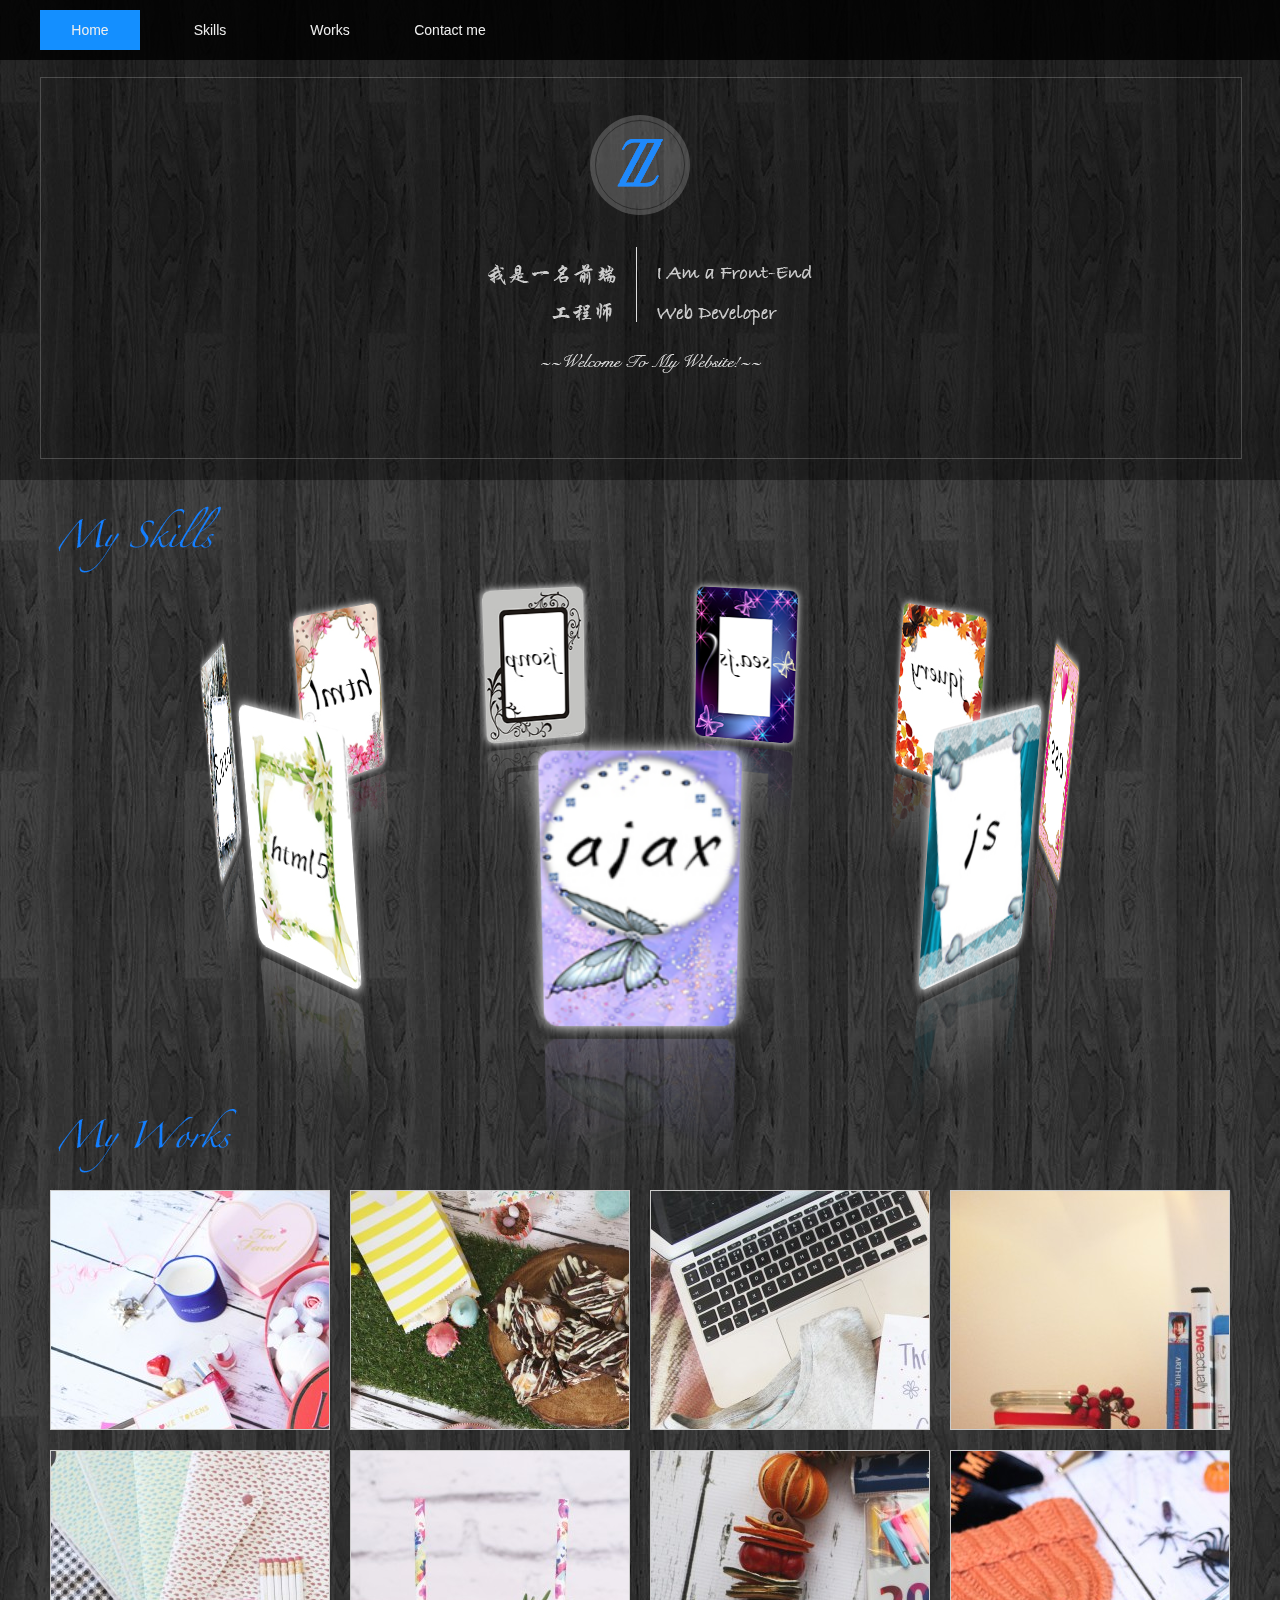
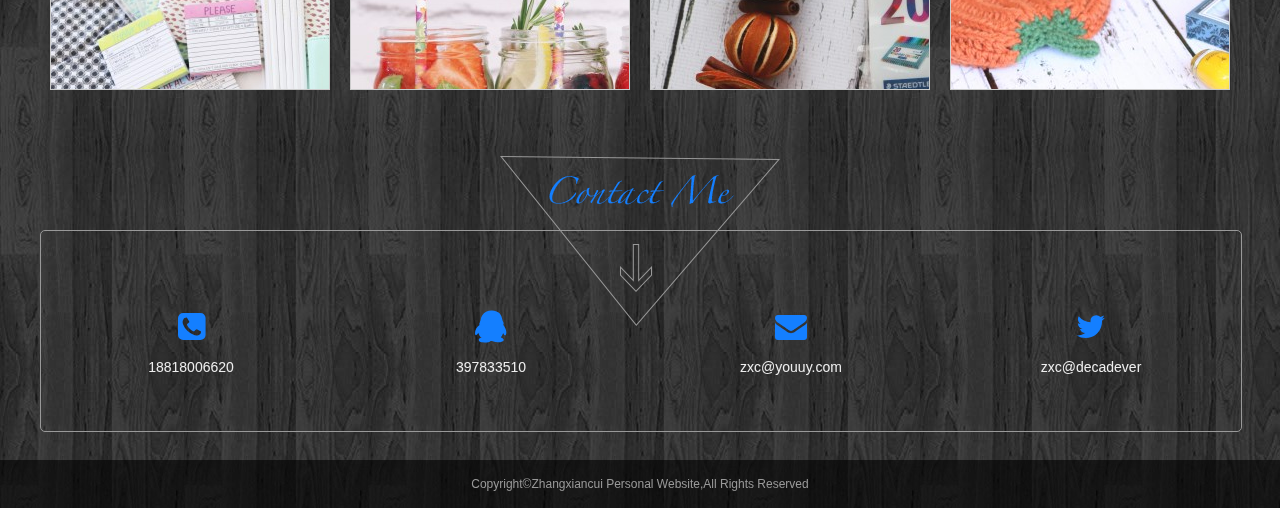
<file: index.html>
<!DOCTYPE html>
<html lang="en">
<head>
    <meta charset="UTF-8">
    <title>张贤翠个人主页</title>
    <link rel="stylesheet" href="style/style.css">
    <link rel="stylesheet" type="text/css" href="font-awesome-4.3.0/css/font-awesome.min.css">
    <script src="js/myMove.js"></script>
    <script src="js/main.js"></script>
</head>
<body>
<div id="wrap">
    <div id="navigation">
        <ul class="nav">
            <li class="active">Home</li>
            <li>Skills</li>
            <li>Works</li>
            <li>Contact me</li>
            <li></li>
        </ul>

    </div>

    <div id="content_wrap">
        <div id="banner_wrap">
            <div class="banner">
                <div class="banner_border"></div>

                <div class="logo_bg">
                    <div class="logo">
                        <img src="images/logo.png">
                    </div>
                </div>

                <div class="text">
                    <img src="images/banner_text.png">
                </div>

                <!--<div class="more">See More >></div>-->
            </div>
        </div>

        <div id="skills_wrap">
            <!--<h2>My Skills</h2>-->
            <div class="skills">
                <ul>
                    <li><img src="images/a.jpg"></li>
                    <li><img src="images/b.jpg"></li>
                    <li><img src="images/c.jpg"></li>
                    <li><img src="images/d.jpg"></li>
                    <li><img src="images/e.jpg"></li>
                    <li><img src="images/f.jpg"></li>
                    <li><img src="images/g.jpg"></li>
                    <li><img src="images/h.jpg"></li>
                    <li><img src="images/i.jpg"></li>
                </ul>
            </div>
        </div>

        <div id="works_wrap">

            <div class="works">
                <!--<h2>My Works</h2>-->
                <ul>
                    <li><span>3D轮播图</span><a href="banner.html"  target="_blank"><img src="images/1.jpg"></a></li>
                    <li><span>照片墙</span><a href="photo_wall.html"  target="_blank"><img src="images/3.jpg"></a></li>
                    <li><span>弹性泡泡</span><a href="bubble.html"  target="_blank"><img src="images/11.jpg"></a></li>
                    <li><span>Apple Dock特效</span><a href="apple_index.html"  target="_blank"><img src="images/9.jpg"></a></li>
                    <li><span>钢琴音效</span><a href="piano.html"  target="_blank"><img src="images/2.jpg"></a></li>
                    <li><span>canvas屏保</span><a href="canvas.html"  target="_blank"><img src="images/6.jpg"></a></li>
                    <li><span>canvas时钟</span><a href="canvas_clock.html"  target="_blank"><img src="images/7.jpg"></a></li>
                    <li><span>canvas捕鱼</span><a href="fish/fish.html"  target="_blank"><img src="images/12.jpg"></a></li>


                </ul>
            </div>

            <!--<div id="about_wrap"></div>-->
            <div id="contact_wrap">
                <div class="contact_bg"></div>
                    <div class="contact">
                        <ul>
                            <li><span class="fa fa-phone-square"></span><br><br>18818006620</li>
                            <li><span class="fa fa-qq"></span><br><br> 397833510</li>
                            <li><span class="fa fa-envelope"></span><br><br> zxc@youuy.com</li>
                            <li><span class="fa fa-twitter"></span><br><br> zxc@decadever</li>
                        </ul>
                    </div>
                <div id="footer">Copyright©Zhangxiancui Personal Website,All Rights Reserved</div>
            </div>
        </div>

    </div>
</div>

</body>
</html>
</file>
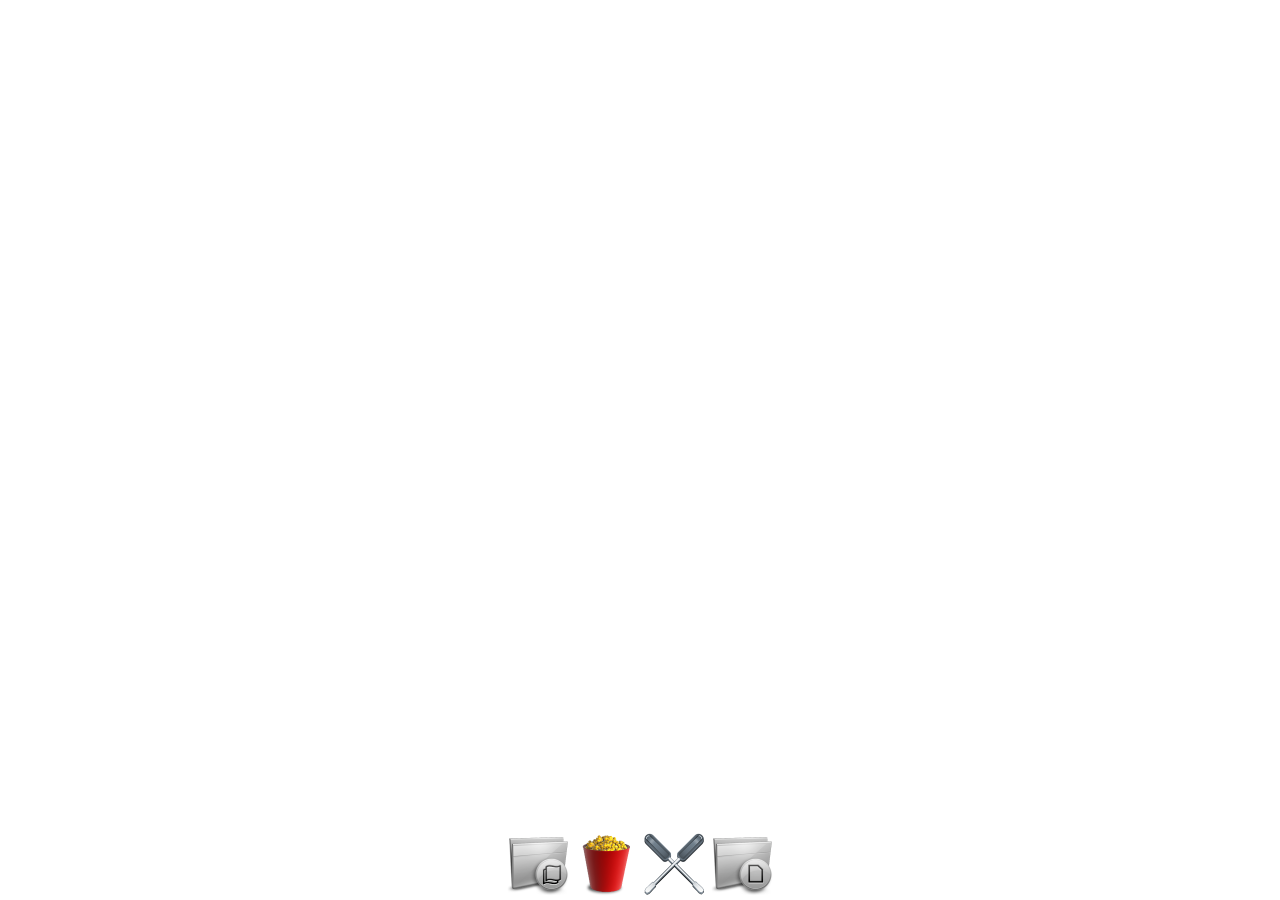
<file: apple_index.html>
<!DOCTYPE html>
<html lang="en">
<head>
    <meta charset="UTF-8">
    <title>Title</title>
    <style>
        div{
            position: absolute;
            left: 0;
            bottom: 0;
            width: 100%;
            text-align: center;
        }
        div img{
            width: 64px;
        }
    </style>
    <script>
        window.onload = function(){
            var oDiv = document.getElementById("div1");
            var aImg = oDiv.getElementsByTagName("img");

            document.onmousemove = function(ev){
                var oEvent = ev || event;
                var x1 = oEvent.clientX;
                var y1 = oEvent.clientY;

                for (var i = 0; i < aImg.length; i++){
                    x2 = aImg[i].offsetLeft;
                    y2 = aImg[i].offsetTop + oDiv.offsetTop;

                    var x = x1 - x2;
                    var y = y1 - y2;
                    var dis = Math.sqrt(x*x + y*y);

                    var scale = 1 - dis / 1200;
                    if (scale < 0.5) scale = 0.5;
                    aImg[i].style.width = scale*128 + "px";

                    console.log(dis.toFixed(2));
                }
            };
        }

    </script>
</head>
<body>
<div id="div1">
    <img src="images/2.png">
    <img src="images/3.png">
    <img src="images/4.png">
    <img src="images/5.png">
</div>
</body>
</html>
</file>
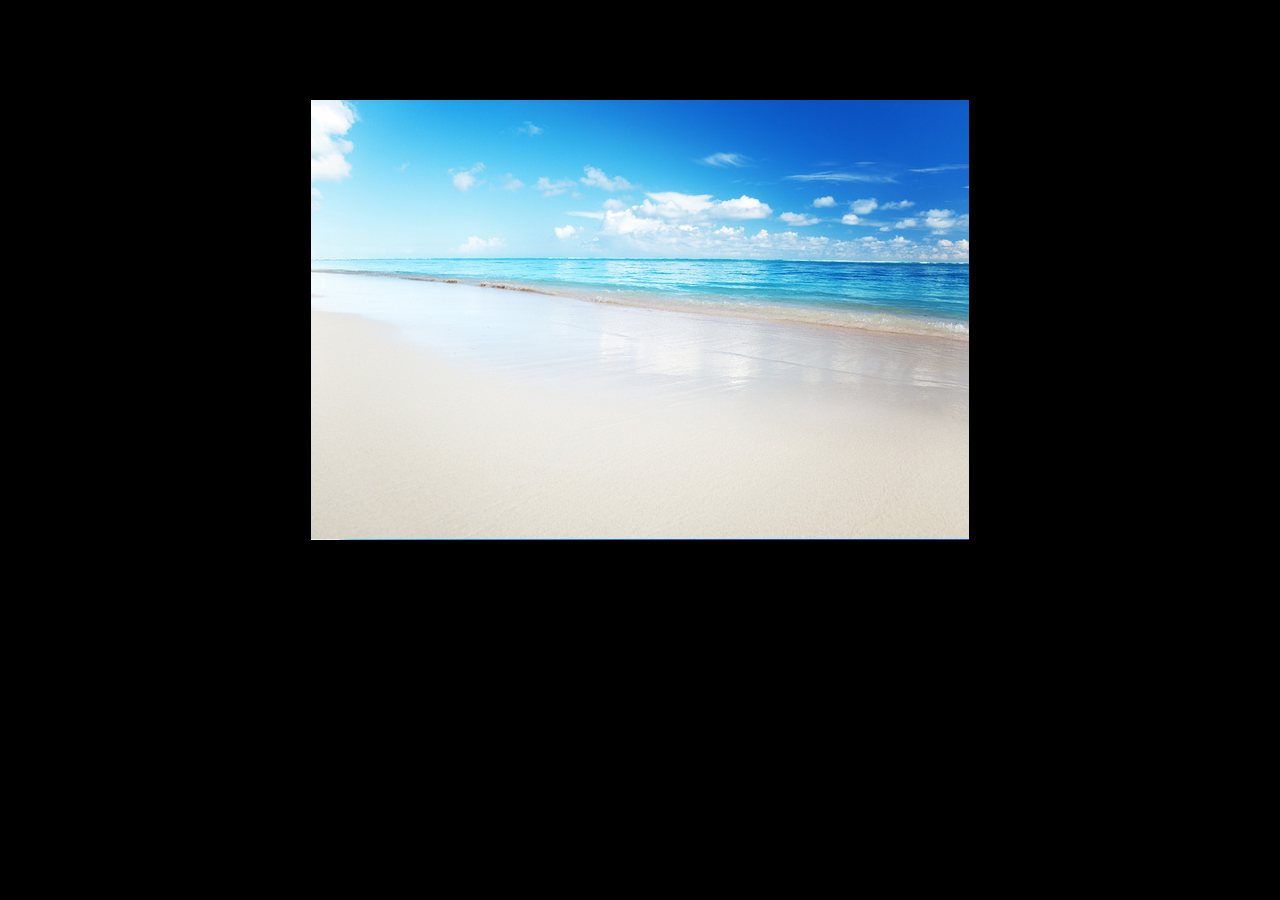
<file: banner.html>
<!DOCTYPE html>
<html lang="en">
<head>
    <meta charset="UTF-8">
    <title>Title</title>
    <style>
        body{
            background: #000000;
        }

        #div1 {
            position: relative;
            width: 658px;
            height: 440px;
            background: url("images/banner1.jpeg");
            margin: 100px auto;
        }

        #div1 span {
            position: absolute;
            left: 0;
            top: 0;
            width: 100px;
            height: 100px;
            background: url("images/banner0.jpeg") 0 0;
            -border: 1px solid red;
        }
    </style>

    <script>

        /*
         span 老图
         div  新图

         */
        window.onload = function () {
            var oDiv = document.getElementById("div1");

            var R = 4;
            var C = 7;

            for (var r = 0; r < R; r++) {
                for (var c = 0; c < C; c++) {
                    var oSpan = document.createElement("span");
                    oDiv.appendChild(oSpan);
                    oSpan.style.width = oDiv.offsetWidth / C + "px";
                    oSpan.style.height = oDiv.offsetHeight / R + "px";

                    oSpan.style.left = oSpan.offsetWidth * c + "px";
                    oSpan.style.top = oSpan.offsetHeight * r + "px";
                    oSpan.style.backgroundPosition = -oSpan.offsetLeft + "px -" + oSpan.offsetTop + "px";
                }
            }

            //事件
            var aSpan = oDiv.children;
            var len = R * C;
            var iNow = 0;
            oDiv.onclick = fnClick;

            setInterval(fnClick,2000);
            function fnClick() {

                //span老图
                for (var i = 0; i < len; i++) {
                    aSpan[i].style.transition = "none";
                    aSpan[i].style.opacity = "1";
                    aSpan[i].style.backgroundImage = 'url("images/banner'+iNow%3 +'.jpeg")';
                    aSpan[i].style.transform = "translate(0px,0px) rotateX(0deg) rotateY(0deg)";
                }

                //div 新图
                oDiv.style.backgroundImage = 'url("images/banner'+(iNow+1)%3 +'.jpeg")';

                iNow++;

                //爆炸
                for (var i = 0; i < len; i++) {
                    //span中心 - oDiv中心
                    var x = aSpan[i].offsetLeft + aSpan[i].offsetWidth / 2 - oDiv.offsetWidth / 2;
                    var y = aSpan[i].offsetTop + aSpan[i].offsetHeight / 2 - oDiv.offsetHeight / 2;
                    aSpan[i].style.transition = "0.7s all ease";
                    aSpan[i].style.transform = "translate(" + x + "px," + y + "px) rotateX(" + rnd(-180, 180) + "deg) rotateY(" + rnd(-180, 180) + "deg)";


                    aSpan[i].style.opacity = "0";
                }

            }

            function rnd(m, n) {
                return Math.floor(Math.random() * (n - m) + m);
            }


        };
    </script>
</head>

<body>
<div id="div1">
    <!--<span></span>-->
</div>
</body>
</html>
</file>
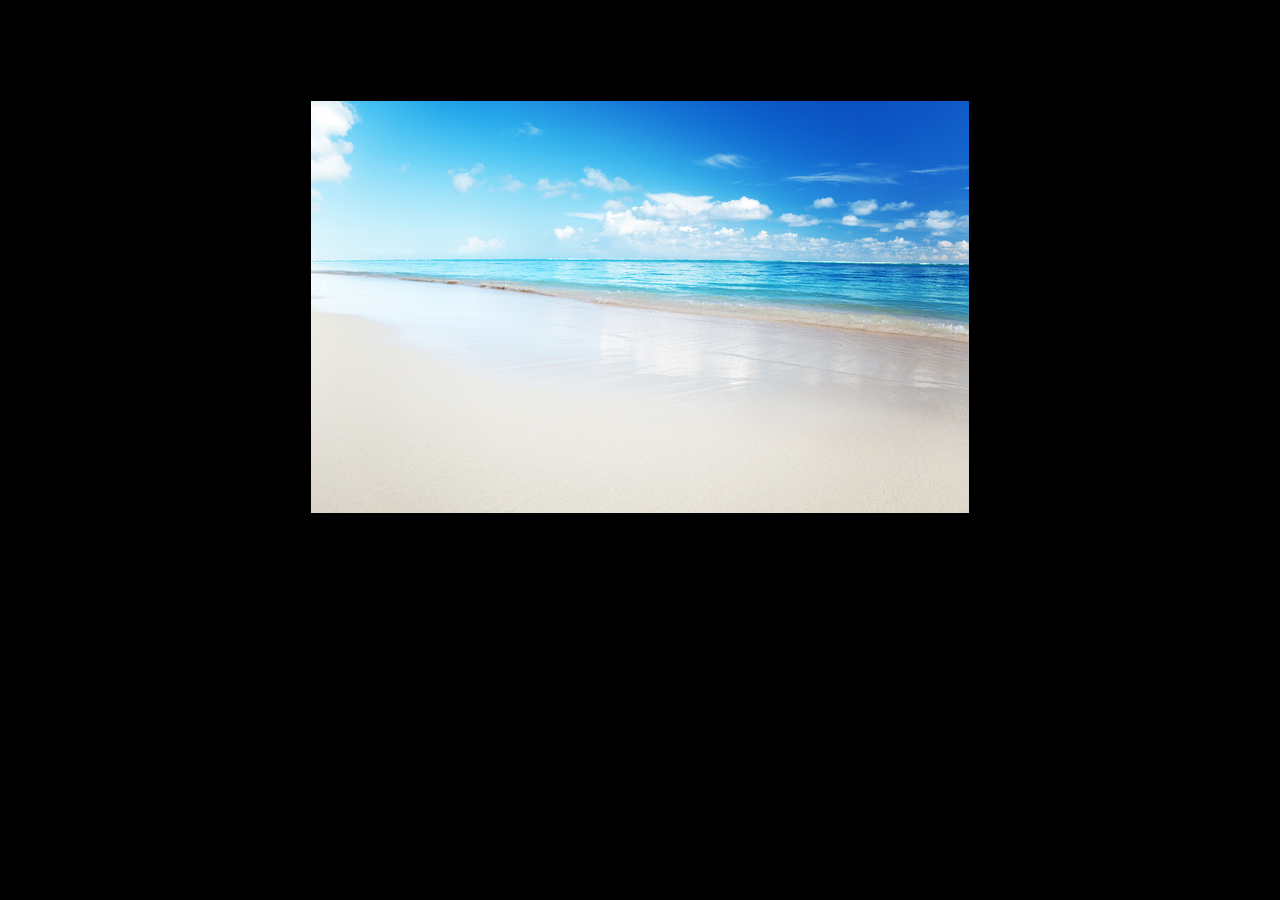
<file: banner1.html>
<!DOCTYPE html>
<html lang="en">
<head>
    <meta charset="UTF-8">
    <title>Title</title>
    <style>
        body{
            background: #000000;
        }
        #div1 {
            position: relative;
            width: 658px;
            height: 410px;
            border: 1px solid #000;
            margin: 100px auto;
            background: url(images/banner0.jpeg) no-repeat;
        }

        #div1 span {
            position: absolute;
            left: 0;
            top: 0;
            width: 100px;
            height: 100px;
            background: url(images/banner0.jpeg) no-repeat;
            background-position: 0 0;
            line-height: 100px;
            text-align: center;
            font-size: 30px;
            color: #fff;
        }
    </style>
    <script src="js/myMove.js"></script>
    <script>
        window.onload = function () {
            var oDiv = document.getElementById("div1");

            var R = 4;
            var C = 7;

            //创建span
            for (var r = 0; r < R; r++) {
                for (var c = 0; c < C; c++) {
                    var oSpan = document.createElement("span");
                    oDiv.appendChild(oSpan);
                    oSpan.style.width = oDiv.offsetWidth / C + "px";
                    oSpan.style.height = oDiv.offsetHeight / R + "px";

                    oSpan.style.left = oSpan.offsetWidth * c + "px";
                    oSpan.style.top = oSpan.offsetHeight * r + "px";

                    oSpan.style.backgroundPosition = -oSpan.offsetLeft + "px -" + oSpan.offsetTop + "px";
                    oSpan.r = r;
                    oSpan.c = c;

                }
            }


            /*
             span 老图
             div  新图
             */

            setInterval(fnBanner, 1000);
            var aSpan = oDiv.children;

            var iNow = 0;
            var bReady = true;//准备好了

            function fnBanner() {
                if (!bReady) return;
                bReady = false;

                //span 老图
                for (var i = 0; i < aSpan.length; i++) {
                    aSpan[i].style.opacity = "1";
                    aSpan[i].style.backgroundImage = "url(images/banner" + iNow + ".jpeg)";
                }

                iNow++;
                if (iNow == 3) {
                    iNow = 0;
                }
                //div  新图
                oDiv.style.backgroundImage = "url(images/banner" + iNow + ".jpeg)";


                //循环
                var count = 0;
                for (var i = 0; i < aSpan.length; i++) {
                    (function (index) {
                        setTimeout(function () {
                            myMove(aSpan[index], {opacity: 0}, {
                                complete: function () {
                                    count++;
                                    if (count == aSpan.length - 1) {
                                        bReady = true;
                                    }
                                }
                            });
                        }, 700 * Math.random());
                    })(i);
                }
            }


        };
    </script>
</head>

<body>
<div id="div1">
    <!--<span></span>-->
</div>
</body>
</html>
</file>
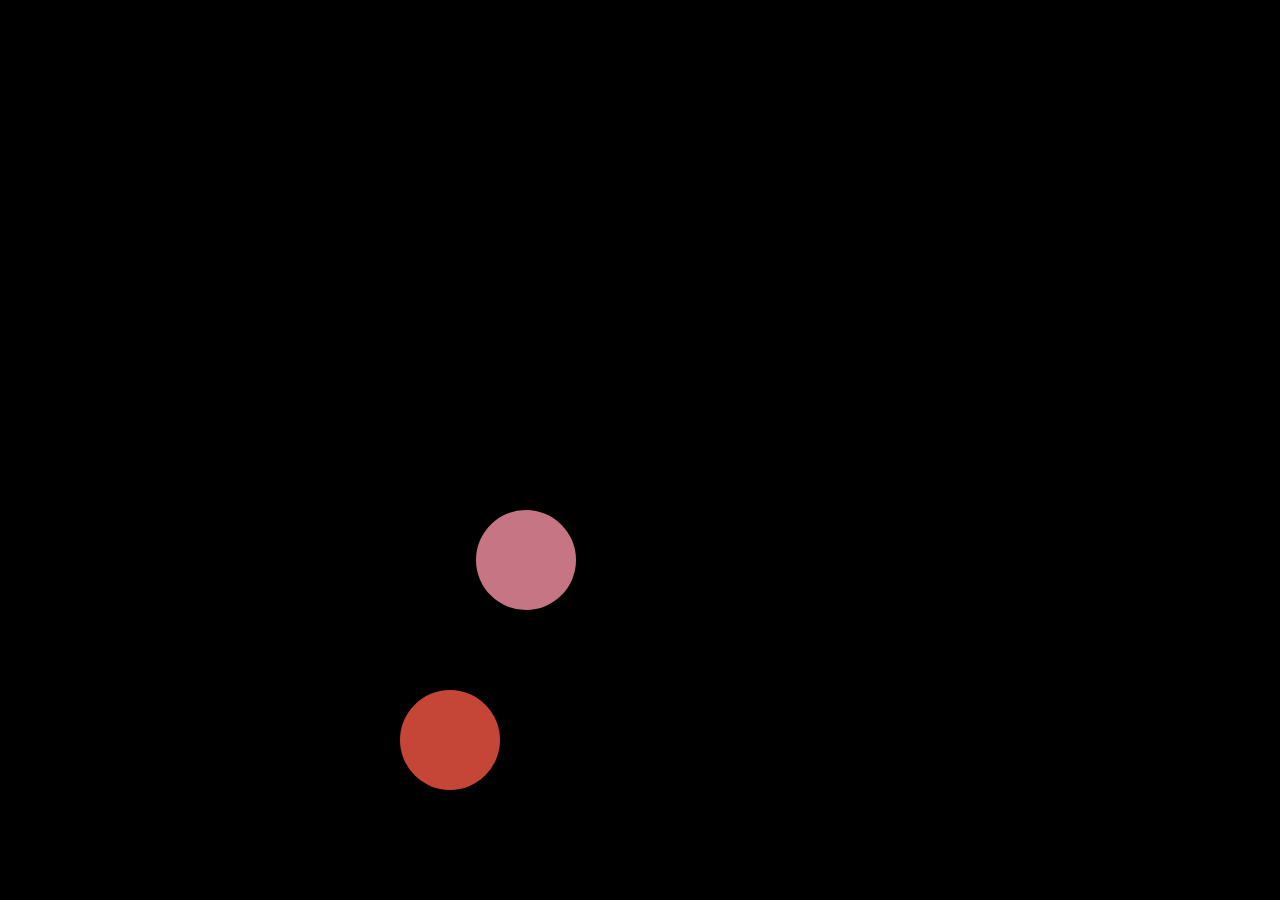
<file: bubble.html>
<!DOCTYPE html>
<html lang="en">
<head>
    <meta charset="UTF-8">
    <title>Title</title>
    <style>
        * {
            margin: 0;
            padding: 0;
            list-style: none;
            font-family: "微软雅黑"
        }

        body {
            background: #000000;
        }

        .box {
            width: 100px;
            height: 100px;
            background: red;
            position: absolute;
            left: 0;
            top: 0;
            border-radius: 50%;
        }


    </style>
    <script>
        window.onload = function () {

            //在5秒内，随机创建10个盒子，并运动起来，同时可以拖拽+甩
            for (var i = 0; i < 100; i++) {
                setTimeout(createDiv, Math.random() * 60000);
            }
            function createDiv() {
                //创建1个盒子	,drag()	+ move()
                var oDiv = document.createElement('div');
                oDiv.className = 'box';
                var r = rnd(0, 256);
                var g = rnd(0, 256);
                var b = rnd(0, 256);
                var a = rnd(0, 256);
                oDiv.style.background = 'rgba(' + r + ',' + g + ',' + b + ',' + a +')';
                document.body.appendChild(oDiv);
                drag(oDiv);

                var speedX = rnd(1, 30);//设置初始速度
                var speedY = rnd(1, 30);

                move(oDiv, speedX, speedY);
            }

            function rnd(n, m) {
                return parseInt(n + Math.random() * (m - n))
            }

            //拖拽
            function drag(obj) {
                obj.onmousedown = function (ev) {
                    clearInterval(obj.timer);
                    var speedX = 0, speedY = 0;	//要求的速度
                    var lastX = 0, lastY = 0;	//最后一次的距离

                    var oEvt = ev || event;
                    var disX = oEvt.clientX - obj.offsetLeft;
                    var disY = oEvt.clientY - obj.offsetTop;
                    document.onmousemove = function (ev) {
                        var oEvt = ev || event;
                        obj.style.left = oEvt.clientX - disX + 'px';
                        obj.style.top = oEvt.clientY - disY + 'px';
                        //求速度
                        speedX = obj.offsetLeft - lastX;
                        speedY = obj.offsetTop - lastY;

                        lastX = obj.offsetLeft;
                        lastY = obj.offsetTop
                    };
                    document.onmouseup = function () {
                        document.onmousemove = document.onmouseup = null;
                        //alert(speedX+'|'+speedY);
                        move(obj, speedX, speedY);//移动
                    };

                    return false;
                };
            }

            //碰撞
            function move(obj, speedX, speedY) {
                clearInterval(obj.timer);
                obj.timer = setInterval(function () {

                    speedY += 3;//重力

                    var l = obj.offsetLeft + speedX;//计算
                    var t = obj.offsetTop + speedY;

                    //限定+反向+摩擦
                    if (l > document.documentElement.clientWidth - obj.offsetWidth) {
                        l = document.documentElement.clientWidth - obj.offsetWidth;
                        speedX *= -0.8;
                        speedY *= 0.8;
                    } else if (l < 0) {
                        l = 0;
                        speedX *= -0.8;
                        speedY *= 0.8;
                    }
                    if (t > document.documentElement.clientHeight - obj.offsetHeight) {
                        t = document.documentElement.clientHeight - obj.offsetHeight;
                        speedY *= -0.8;
                        speedX *= 0.8;
                    } else if (t < 0) {
                        t = 0;
                        speedY *= -0.8;
                        speedX *= 0.8;
                    }

                    obj.style.left = l + 'px';//使用
                    obj.style.top = t + 'px';

                    if (Math.abs(speedX) < 1) speedX = 0;//停止条件
                    if (Math.abs(speedY) < 1) speedY = 0;
                    if (speedX == 0 && speedY == 0 && t == document.documentElement.clientHeight - obj.offsetHeight) {
                        clearInterval(obj.timer);
                        document.body.removeChild(obj);
                    }
                    console.log(speedX, speedY);
                }, 30);
            }
        };
    </script>
</head>

<body>


</body>
</html>
</file>
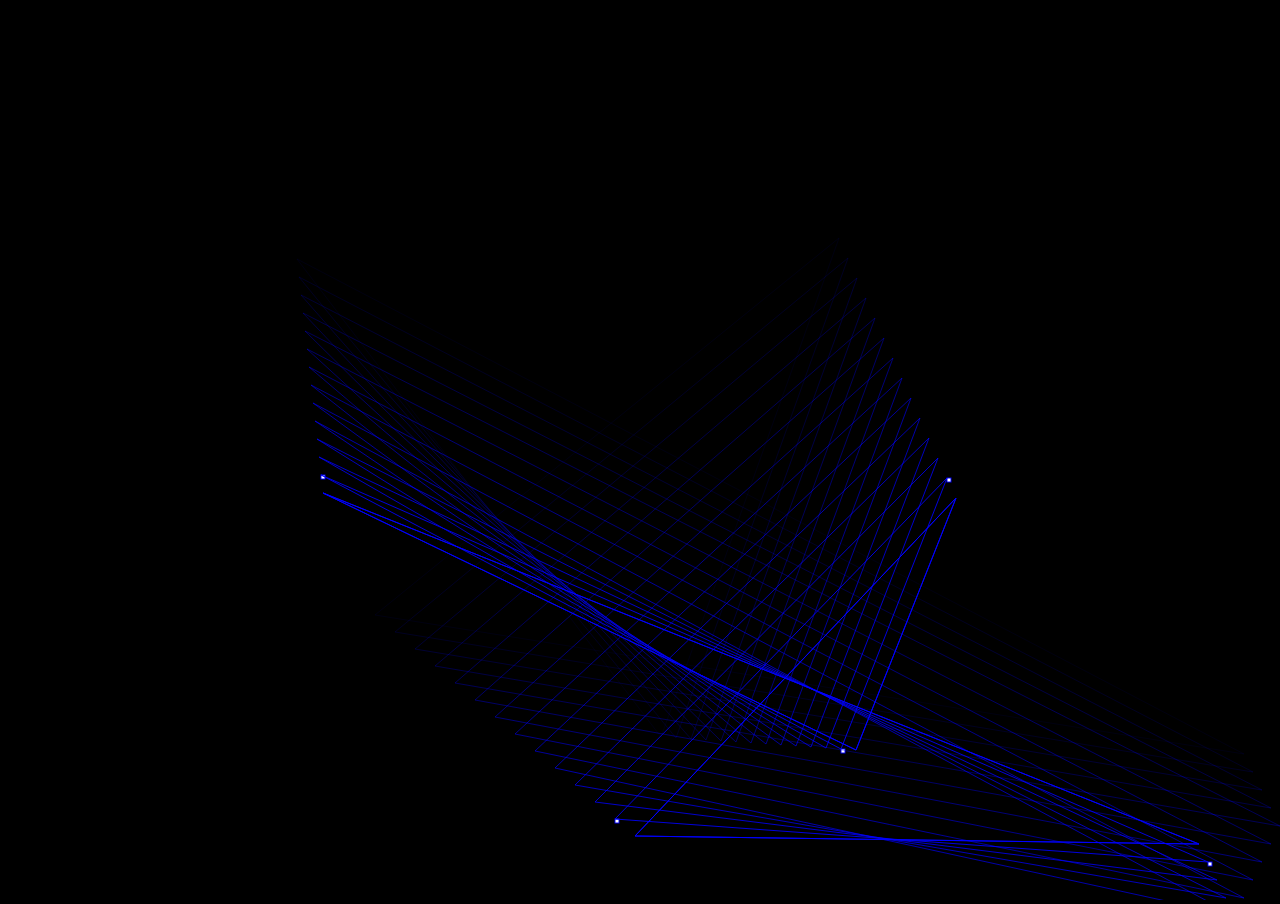
<file: canvas.html>
<!DOCTYPE html>
<html lang="en">
<head>
    <meta charset="UTF-8">
    <title>Title</title>
    <style>
        *{
            margin: 0;
            padding: 0;
        }
        body{
            text-align: center;
            background: #000000;
        }
        #c1{
            background: #000000;
        }
    </style>
    <script>
        window.onload = function(){
            var oC = document.getElementById("c1");
            var gd = oC.getContext("2d");

            var winW = window.innerWidth;
            var winH = window.innerHeight;
            oC.width = winW;
            oC.height = winH;

            var N = 5;

            var x = 100;
            var y = 100;
            var w = 4;
            var h = 4;
            var speedX = 10;
            var speedY = 10;
            var aPoint = [];
            var oldPoint = [];

            //创建原始点
            for (var i = 0; i < N; i++){
                aPoint.push({
                    x:rnd(0,winW),
                    y:rnd(0,winH),
                    w:w,
                    h:h,
                    speedX:rnd(-speedX,speedX),
                    speedY:rnd(-speedY,speedY)
                });
            }

            var timer = setInterval(function(){

                //清除历史位置
                gd.clearRect(0,0,oC.width,oC.height);
                for (var i = 0; i < N; i++){
                    drawPoint(aPoint[i]);

                    aPoint[i].x += aPoint[i].speedX;
                    aPoint[i].y += aPoint[i].speedY;

                    //限定范围
                    if (aPoint[i].x < 0){
                        aPoint[i].speedX *= -1;
                    }else if(aPoint[i].x >= winW){
                        aPoint[i].speedX *= -1;
                    }

                    if (aPoint[i].y < 0){
                        aPoint[i].speedY *= -1;
                    }else if(aPoint[i].y >= winH){
                        aPoint[i].speedY *= -1;
                    }
                }

                //连线
                gd.beginPath();
                gd.moveTo(aPoint[0].x,aPoint[0].y);
                for (var i = 0; i < N; i++){
                    gd.lineTo(aPoint[i].x,aPoint[i].y);
                }
                gd.closePath();
                gd.strokeStyle = "blue";
                gd.stroke();

                //存上一个平面
                var tmp = [];
                for (var i = 0; i < N; i++){
                    tmp.push({x:aPoint[i].x,y:aPoint[i].y});
                }
                oldPoint.push(tmp);
                //删除
                while (oldPoint.length > 15){
                    oldPoint.shift();
                }
                //绘制平面

                for (var i = 0; i < oldPoint.length; i++){
                    gd.beginPath();

                    gd.moveTo(oldPoint[i][0].x,oldPoint[i][0].y);
                    for (var j = 1; j < N; j++){
                        gd.lineTo(oldPoint[i][j].x,oldPoint[i][j].y);
                    }
                    gd.closePath();
                    var opacity = i/oldPoint.length;
                    gd.strokeStyle = "rgba(0,0,255,"+ opacity +")";
                    gd.stroke();
                }

            },30);

            //画点函数
            function drawPoint (p){
                gd.fillStyle = "#fff";
                gd.fillRect(p.x,p.y, p.w, p.h);
                gd.strokeRect(p.x,p.y, p.w, p.h);
            }

            //随机数函数
            function rnd(n,m){
                return Math.floor(Math.random()*(m-n)+1);
            }
        }
    </script>
</head>
<body>
<canvas id="c1"></canvas>
</body>
</html>
</file>
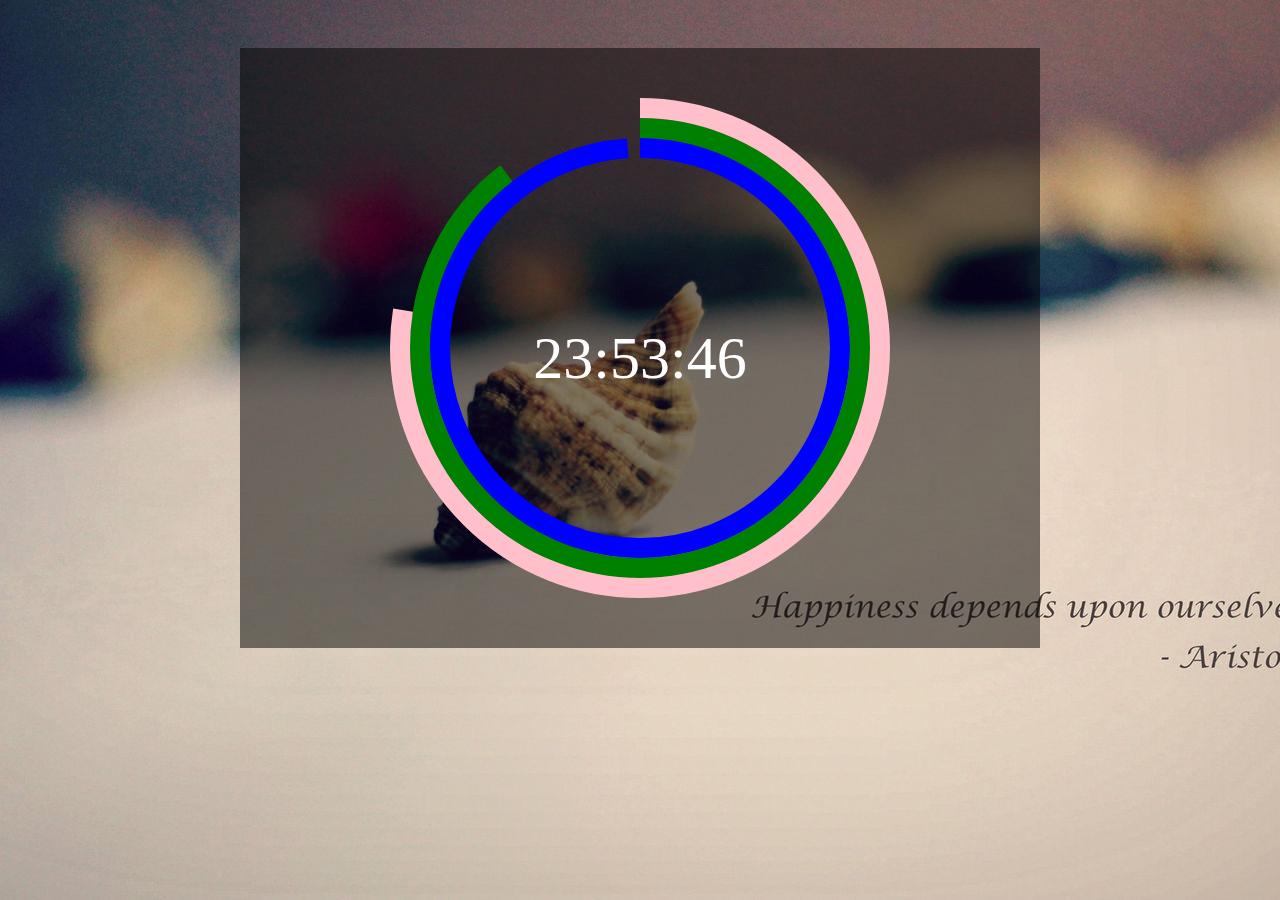
<file: canvas_clock.html>
<!doctype html>
<!DOCTYPE html>
<html lang="en">
<head>
    <meta charset="UTF-8">
    <title>canvas时钟</title>
    <style>
        body {
            background: #333;
            text-align: center;
            background: url("images/bg_clock.jpg");
        }

        #c1 {
            background: rgba(0,0,0,0.5);
            margin-top: 40px
        }
    </style>
    <script>
        function d2a(n) {
            return n * Math.PI / 180;
        }
        window.onload = function () {
            var oC = document.getElementById("c1");

            //1 获取绘图接口
            var gd = oC.getContext("2d");

            var cx = 400;
            var cy = 300;
            var r = 200;
            var h = 60;
            gd.font = h + "px kaiti";

            setInterval(function () {
                gd.clearRect(0, 0, oC.width, oC.height);
                var oDate = new Date();
                var iH = addZero(oDate.getHours());
                var iM = addZero(oDate.getMinutes());
                var iS = addZero(oDate.getSeconds());
                var iMs = oDate.getMilliseconds();

                drawArc(cx, cy, r, 0, (iH - 12) * 30 + iM / 60 * 30, "blue");
                drawArc(cx, cy, r + 20, 0, iM * 6 + iS / 60 * 6, "green");
                drawArc(cx, cy, r + 40, 0, iS * 6 + iMs / 1000 * 6, "pink");

                var arr = [iH, iM, iS];
                var str = arr.join(":");
                console.log(str);
                var w = gd.measureText(str).width;
                gd.fillStyle = "#fff";
                gd.fillText(str, cx - w / 2, cy + h / 2);
            }, 30);

            function drawArc(cx, cy, r, start, end, color) {
                start -= 90;
                end -= 90;
                gd.beginPath();
                gd.arc(cx, cy, r, d2a(start), d2a(end));
                gd.strokeStyle = color;
                gd.lineWidth = "20";
                gd.stroke();
            }

            function addZero(n) {
                return n < 10 ? "0" + n : "" + n;
            }

        };
    </script>
</head>

<body>
<canvas id="c1" width="800" height="600"></canvas>
</body>
</html>
</file>
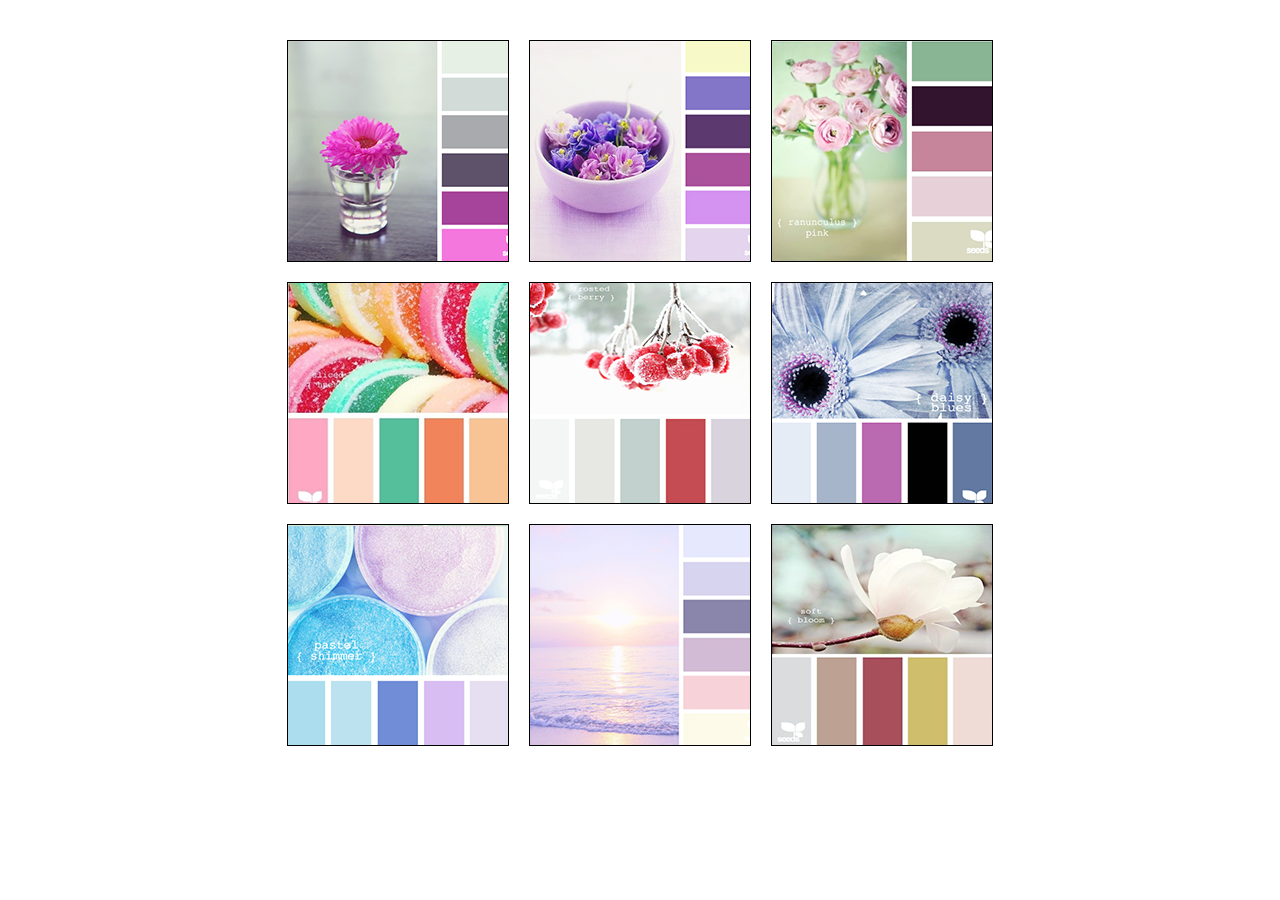
<file: photo_wall.html>
<!doctype html>
<html>
<head>
    <meta charset="UTF-8">
    <title>Title</title>
    <style>
        * {
            margin: 0;
            padding: 0;
            list-style: none;
        }

        #ul1 {
            position: relative;
            width: 726px;
            margin: 30px auto;
            line-height: 150px;
            text-align: center;
            font-size: 50px;
        }

        #ul1 li {
            float: left;
            width: 220px;
            height: 220px;
            margin: 10px;
            border: 1px solid #000;
        }

        #ul1 li.box {
            border: 10px dashed red;
        }
    </style>
    <script src="js/myMove.js"></script>
    <script>
        window.onload = function () {
            var oUl = document.getElementById("ul1");
            var aLi = oUl.children;
            var len = aLi.length;
            var zIndex = 1;

            //布局转换
            var aPos = [];
            for (var i = 0; i < len; i++) {
                aPos[i] = {left: aLi[i].offsetLeft, top: aLi[i].offsetTop};
                aLi[i].style.left = aPos[i].left + "px";
                aLi[i].style.top = aPos[i].top + "px";
            }

            for (var i = 0; i < len; i++) {
                aLi[i].style.position = "absolute";
                aLi[i].style.margin = "0";
                aLi[i].index = i;
                aLi[i].innerHTML = '<img src="images/photo_' + (i + 1) + '.jpg">';
                drag(aLi[i]);
            }

            function drag(obj) {
                obj.onmousedown = function (ev) {
                    var oEvent = ev || event;
                    var disX = oEvent.clientX - obj.offsetLeft;
                    var disY = oEvent.clientY - obj.offsetTop;

                    clearInterval(obj.timer);
                    obj.style.zIndex = zIndex++;

                    document.onmousemove = function (ev) {
                        var oEvent = ev || event;
                        obj.style.left = oEvent.clientX - disX + "px";
                        obj.style.top = oEvent.clientY - disY + "px";

                        //交换位置
                        var oNear = findNearest(obj);
                        if (oNear && oNear != obj) {
                            /*
                             n = obj.index
                             m = oNear.index

                             n < m: [n+1,m] zIndex--
                             n > m: [m,n-1] zIndex++
                             */
                            var n = obj.index;
                            var m = oNear.index;
                            if (n < m) {//--
                                for (var i = 0; i < len; i++) {
                                    if (aLi[i].index >= n + 1 && aLi[i].index <= m) {
                                        aLi[i].index--;
                                        myMove(aLi[i], aPos[aLi[i].index]);
                                    }
                                }
                            } else if (n > m) {//++
                                for (var i = 0; i < len; i++) {
                                    if (aLi[i].index >= m && aLi[i].index <= n - 1) {
                                        aLi[i].index++;
                                        myMove(aLi[i], aPos[aLi[i].index]);
                                    }
                                }
                            }
//n --> m
                            obj.index = m;

                        }


                    };
                    document.onmouseup = function () {
                        document.onmousemove = null;
                        document.onmouseup = null;
                        obj.releaseCapture && obj.releaseCapture();

                        myMove(obj, aPos[obj.index]);
                    };
                    obj.setCapture && obj.setCapture();
                    return false;
                };
            }

            //算距离
            function getDis(obj1, obj2) {
                var a = obj1.offsetLeft - aPos[obj2.index].left;
                var b = obj1.offsetTop - aPos[obj2.index].top;

                return Math.sqrt(a * a + b * b);
            }

            //找最小值
            //1 碰撞  2 算计距离 3 找最小值  4返回
            function findNearest(obj) {
                var iMin = 9999999;
                var iMinIndex = -1;
                for (var i = 0; i < len; i++) {
                    //if(obj == aLi[i]) continue;
                    //1 碰撞
                    if (collTest(obj, aLi[i])) {
                        // 2 算计距离
                        var dis = getDis(obj, aLi[i]);
                        // 3 找最小值
                        if (iMin > dis) {
                            iMin = dis;
                            iMinIndex = i;
                        }
                    }
                }
                //4返回
                if (iMinIndex == -1) {
                    return null;
                }
                return aLi[iMinIndex];
            }

            function collTest(obj1, obj2) {
                var l1 = obj1.offsetLeft;
                var t1 = obj1.offsetTop;
                var r1 = l1 + obj1.offsetWidth;
                var b1 = t1 + obj1.offsetHeight;

                var l2 = aPos[obj2.index].left;
                var t2 = aPos[obj2.index].top;
                var r2 = l2 + obj2.offsetWidth;
                var b2 = t2 + obj2.offsetHeight;

                if (r1 < l2 || b1 < t2 || l1 > r2 || t1 > b2) {
                    return false;
                } else {
                    return true;
                }
            }

        };

    </script>
</head>

<body>
<ul id="ul1">
    <li><img src="images/photo_1.jpg"></li>
    <li><img src="images/photo_2.jpg"></li>
    <li><img src="images/photo_3.jpg"></li>
    <li><img src="images/photo_4.jpg"></li>
    <li><img src="images/photo_5.jpg"></li>
    <li><img src="images/photo_6.jpg"></li>
    <li><img src="images/photo_7.jpg"></li>
    <li><img src="images/photo_8.jpg"></li>
    <li><img src="images/photo_9.jpg"></li>

</ul>
</body>
</html>
</file>
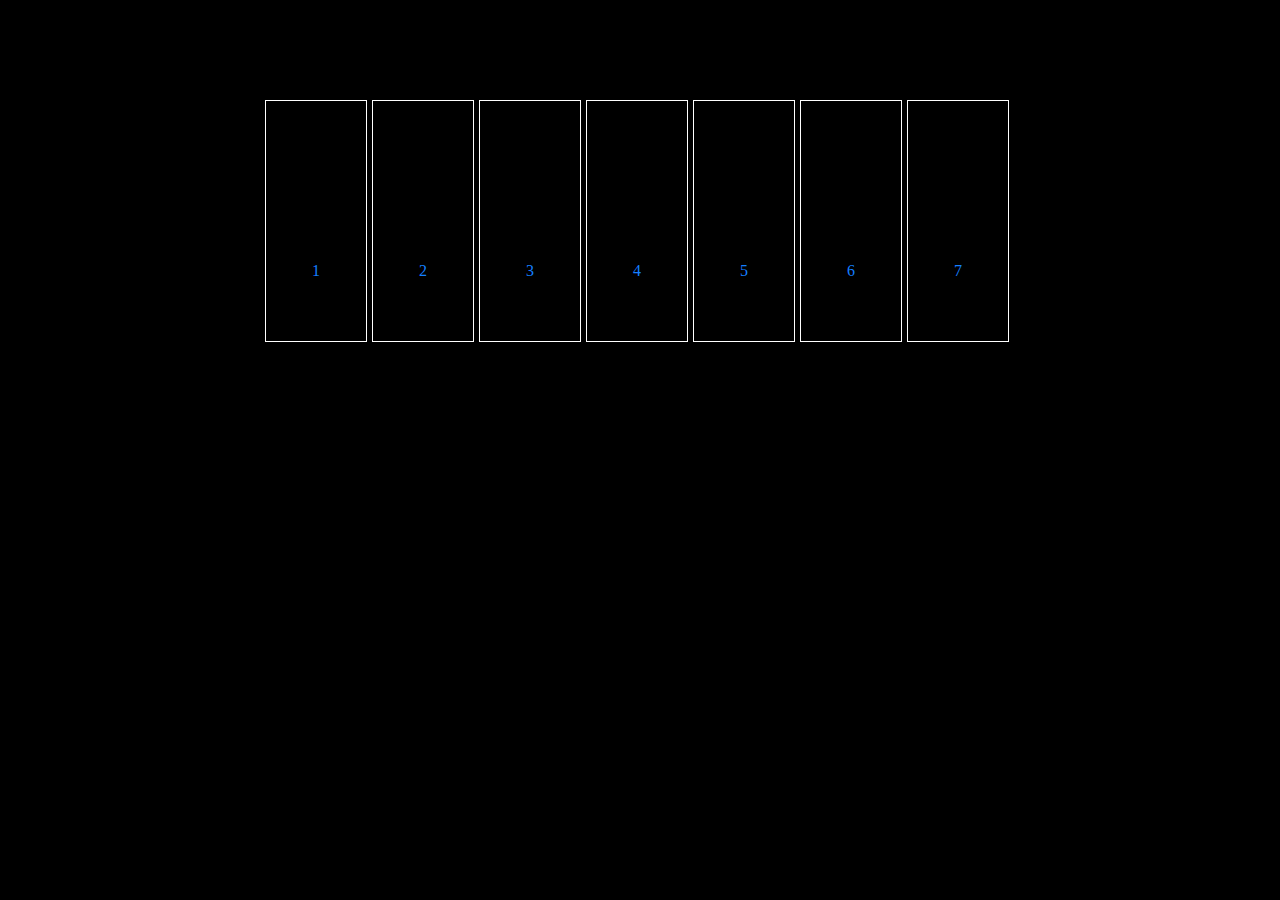
<file: piano.html>
<!DOCTYPE html>
<html lang="en">
<head>
    <meta charset="UTF-8">
    <title>Title</title>
    <style>
        * {
            margin: 0;
            padding: 0;
            list-style: none;
        }
        body{
            background: #000000;
        }

        ul{
            width: 750px;
            margin: 100px auto;
        }

        ul li {
            text-align: center;
            line-height: 340px;
            float: left;
            width: 100px;
            height: 240px;
            margin-right: 5px;
            color: #147fff;
            border: 1px solid #fff;
        }
    </style>
    <style>
        *{margin:0;padding:0;list-style:none;}
        li{float:left;width:14%; height:200px; border:1px solid #000;}
    </style>
    <script>
        window.onload = function(){
            var aLi = document.querySelectorAll("li");

            for(let i = 0; i < aLi.length; i++){
                aLi.item(i).onclick = function(){
                    var oA = new Audio();
                    oA.src = "mp3/"+(i+1)+".mp3";
                    oA.play();
                };
            }
        };
    </script>
</head>

<body>

<div>
    <ul>
        <li>1</li>
        <li>2</li>
        <li>3</li>
        <li>4</li>
        <li>5</li>
        <li>6</li>
        <li>7</li>
    </ul>
</div>


</body>
</html>
</file>
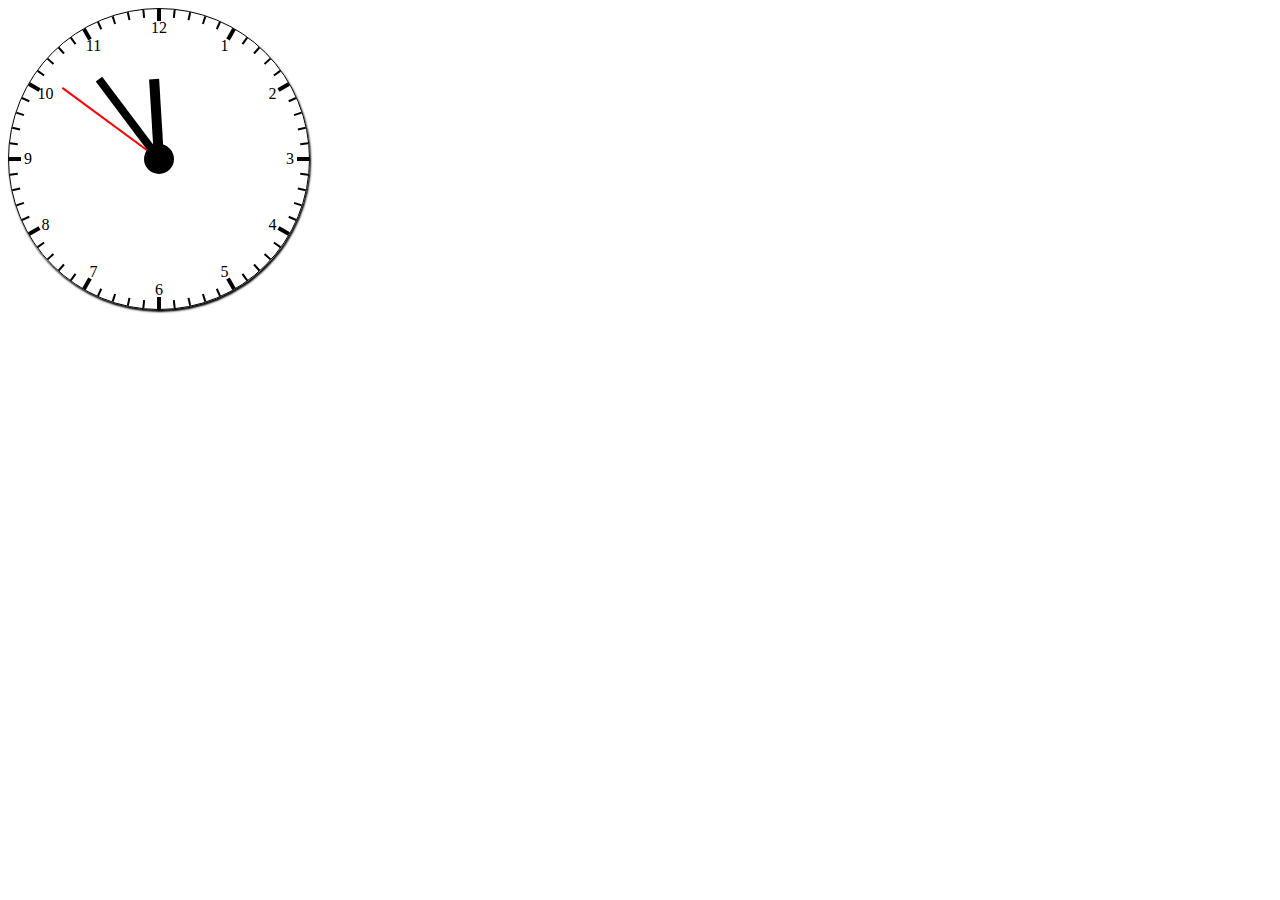
<file: test.html>
<!doctype html>
<html>
<head>
    <meta charset="utf-8">
    <meta name="author" content="智能社 - zhinengshe.com" />
    <meta name="copyright" content="智能社 - zhinengshe.com" />
    <title>智能社 - www.zhinengshe.com</title>
    <style>
        #div1{ position:relative;width:300px; height:300px; border:1px solid #000; border-radius:50%; box-shadow:1px 2px 2px #000;}
        #cap{ position:absolute;left:50%;top:50%;width:30px; height:30px;border-radius:50%; background:#000; margin:-15px;}

        #div1 div{transform-origin:center bottom;}
        #hour{ position:absolute;left:50%;top:50%; margin-left:-5px; margin-top:-80px;width:10px; height:80px; background:#000;}
        #min{ position:absolute;left:50%;top:50%; margin-left:-4px; margin-top:-100px;width:8px; height:100px; background:#000;}
        #sec{ position:absolute;left:50%;top:50%; margin-left:-1px; margin-top:-120px;width:2px; height:120px; background:red;}

        #div1 span{ position:absolute;left:50%;top:0; margin-left:-1px;width:2px; height:8px; background:#000; transform-origin:center 150px;}
        #div1 span.on{ margin-left:-2px;width:4px; height:12px;}
        #div1 span strong{ position:absolute;left:50%;top:10px; margin-left:-20px; text-align:center;width:40px;  font-weight:normal;}
    </style>
    <script>
        window.onload = function() {
            var oDiv = document.getElementById("div1");
            var oH = document.getElementById("hour");
            var oM = document.getElementById("min");
            var oS = document.getElementById("sec");

            setInterval(clock, 30);
            function clock() {
                var oDate = new Date();
                var iH = oDate.getHours();
                var iM = oDate.getMinutes();
                var iS = oDate.getSeconds();
                var iMs = oDate.getMilliseconds();


                oH.style.transform = "rotate(" + (iH * 30 + iM / 60 * 30) + "deg)";
                oM.style.transform = "rotate(" + (iM * 6 + iS / 60 * 6) + "deg)";
                oS.style.transform = "rotate(" + (iS * 6 + i / 1000 * 6) + "deg)";
            }

            //创建span
            for (var i = 0; i < 60; i++) {
                var oSpan = document.createElement("span");

                oDiv.appendChild(oSpan);
                if (i % 5 == 0) {
                    oSpan.classList.add("on");
                    oSpan.innerHTML = "<strong>" + (i == 0 ? 12 : i / 5) + "<\/strong>";
                    oSpan.children[0].style.transform = "rotate(-" + i * 6 + "deg)"
                }
                oSpan.style.transform = "rotate(" + i * 6 + "deg)";
            }

            oDiv.onmousedown = function (ev) {
                var oEvent = ev || event;
                var disX = oEvent.clientX - oDiv.offsetLeft;
                var disY = oEvent.clientY - oDiv.offsetTop;
                document.onmousemove = function (ev) {
                    var oEvent = ev || event;
                    oDiv.style.left = oEvent.clientX - disX + "px";
                    oDiv.style.top = oEvent.clientY - disY + "px";
                };
                document.onmouseup = function () {
                    document.onmousemove = null;
                    document.onmouseup = null;
                    oDiv.releaseCapture && oDiv.releaseCapture();
                };
                oDiv.setCapture && oDiv.setCapture();
                return false;
            };
        };
    </script>
</head>

<body>

<div id="div1">
    <div id="hour"></div>
    <div id="min"></div>
    <div id="sec"></div>
    <div id="cap"></div>
    <!--<span><strong>12</strong></span>-->

</div>

</body>
</html>
</file>
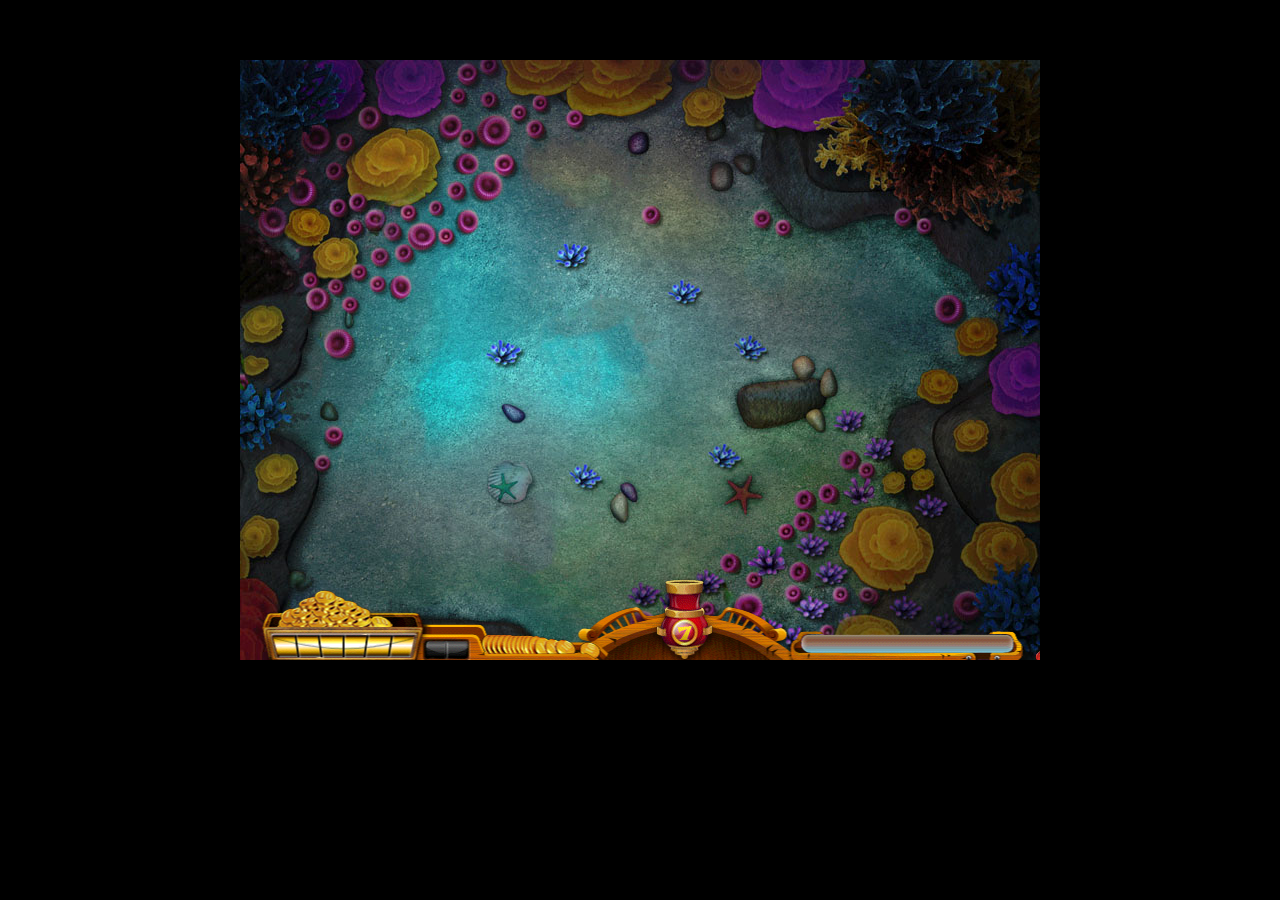
<file: fish/fish.html>
<!doctype html>
<html>
<head>
<meta charset="utf-8">
<meta name="author" content="智能社 - zhinengshe.com" />
<meta name="copyright" content="智能社 - zhinengshe.com" />
<title>智能社 - www.zhinengshe.com</title>
<style>
*{margin:0;padding:0;list-style:none;}
body{background:#000; text-align:center;}
#c1{background:url(img/game_bg_2_hd.jpg) no-repeat; margin-top: 60px}
</style>
<script src="js/utils.js"></script>
<script src="js/sprite.js"></script>
<script src="js/fish.js"></script>
<script src="js/cannon.js"></script>
<script src="js/bullet.js"></script>
<script>
window.onload = function(){
	var oC = document.getElementById("c1");
	var gd = oC.getContext("2d");
	
	loadImages({

		fish1:   "img/fish1.png",
		fish2:   "img/fish2.png",
		fish3:   "img/fish3.png",
		fish4:   "img/fish4.png",
		fish5:   "img/fish5.png",
		bottom:   "img/bottom.png",
		bullet:   "img/bullet.png",
		cannon1:   "img/cannon1.png",
		cannon2:   "img/cannon2.png",
		cannon3:   "img/cannon3.png",
		cannon4:   "img/cannon4.png",
		cannon5:   "img/cannon5.png",
		cannon6:   "img/cannon6.png",
		cannon7:   "img/cannon7.png"
		
	},function(imgs){
		
		//炮台
		var bottom = new Sprite(imgs.bottom);
		bottom.w = 765;
		bottom.h = 70;
		bottom.x = oC.width/2;
		bottom.y = oC.height-bottom.h/2;
		
		//炮塔
		var cannon = new Cannon(imgs,7);
		cannon.x = 444;
		cannon.y = 565;
		
		//移动炮塔
		oC.onmousemove = function(ev){
			
			var x = ev.clientX - cannon.x - oC.offsetLeft;
			var y = cannon.y + oC.offsetTop - ev.clientY;
			 
			cannon.rotate = 90 - a2d(Math.atan2(y,x));
//			oC.onclick();
		};
		
		//炮
		var b = new Bullet(imgs,7);
		b.x = 444;
		b.y = 565;
		
		var aBullet = [];
		oC.onclick = function(){
			for(var i = -5; i < 5; i++){
				var b = new Bullet(imgs,7);
				b.x = 444;
				b.y = 565;
				b.speed = 5;
				b.rotate = cannon.rotate + i*5;
			}
			aBullet.push(b);

		};
		
		//生成鱼
		var aFish = [];
		setInterval(function(){
			//鱼
			var f = new Fish(imgs,rnd(1,6)); 
			
			if(Math.random() < 0.5){
				f.x = -100;
			} else {
				f.x = oC.width+50;
				f.rotate = -90;
			}
			
			f.y = rnd(0,oC.height); 
			aFish.push(f);
		},300);
		
		setInterval(function(){
			gd.clearRect(0,0,oC.width,oC.height);
			//画鱼
			for(var i = 0; i < aFish.length; i++){
				aFish[i].draw(gd);
				aFish[i].move();
			}
			//炮台
			bottom.draw(gd);
			
			//炮塔
			cannon.draw(gd);
			
			//炮弹
			for(var i = 0; i < aBullet.length; i++){
				aBullet[i].draw(gd);
				aBullet[i].move();
			}

			//碰撞检测
			for(var i = 0; i < aBullet.length; i++){
				for(var j = 0; j < aFish.length; j++){
					if(aBullet[i].collTest(aFish[j])){
						aFish.splice(j--,1);
						aBullet.splice(i--,1);
						break;
					}
				}
			}
			//释放资源
			for(var i = 0; i < aBullet.length; i++){
				if(aBullet[i].x < -150 || aBullet[i].x > oC.width + 150 || aBullet[i].y < -150 || aBullet[i].y > oC.height + 150){
					aBullet.splice(i--,1);
				}	
			}
			for(var i = 0; i < aFish.length; i++){
				if(aFish[i].x < -150 || aFish[i].x > oC.width + 150 || aFish[i].y < -150 || aFish[i].y > oC.height + 150){
					aFish.splice(i--,1);
				}	
			}
			document.title = aBullet.length+"|"+aFish.length;
			
		},30);
		
		
	 });
};
</script>
</head>

<body>
<canvas id="c1" width="800" height="600"></canvas>
</body>
</html>
</file>
<file: style/style.css>
body, h1, h2, h3, h4, h5, h6, hr, p, blockquote, dl, dt, dd, ul, ol, li, pre, form, fieldset, legend, button, input, textarea, th, td {
    margin: 0;
    padding: 0;
}

body, button, input, select, textarea {
    font-size: 12px;
}

h1, h2, h3, h4, h5, h6 {
    font-size: 100%;
}

small {
    font-size: 12px;
}

ul, ol {
    list-style: none;
}




fieldset, img {
    border: 0;
}

button, input, select, textarea {
    font-size: 100%;
}

table {
    border-collapse: collapse;
    border-spacing: 0;
}

/*以上为reset代码*/

html {
    /*overflow: hidden;*/
}

body {
    width: 100%;
    height: 100%;
    background: url("../images/body_bg_new.jpg");
    /*background-size: 100%;*/
    font-family: Arial;
    color: #ccc;
}

#wrap {
    color: #eee;
}

#wrap h2 {
    font-size: 18px;
    margin-top: 10px;
    color: #148fff;
}

#navigation {
    position: fixed;
    width: 100%;
    background: rgba(0, 0, 0, 0.8);
    z-index: 999;


}

.nav {
    position: relative;
    width: 1200px;
    height: 60px;
    line-height: 60px;
    margin: 0 auto;
    text-align: center;
    font-size: 14px;

}

.nav li {
    width: 100px;
    height: 60px;
    /*border: 1px solid #f1f1f1;*/
    margin-right: 20px;
    float: left;
    z-index: 1;
}


.nav li:last-child {
    position: absolute;
    left: 0;
    top: 10px;
    border: none;
    height: 40px;
    background: #148fff;
    z-index: -1;
}

.nav .cur {
    position: absolute;
    left: 1px;
    top: 1px;
    width: 100px;
    height: 40px;
    /*transition: 0.7s all ease;*/
    transform-style: preserve-3d;
    transform: rotateX(0deg);

}

.nav .cur span {
    position: absolute;
    left: 0;
    top: 0;
    width: 100%;
    height: 100%;
}


#content_wrap {
    width: 100%;
    height: 100%;
    font-size: 22px;
    z-index: 1;
}

#banner_wrap {
    width: 100%;
    background: rgba(0, 0, 0, 0.4);
    margin-bottom: 20px;
}

.banner {
    position: relative;
    width: 1200px;
    margin: 0 auto;
    height: 480px;
    text-align: center;
}
.banner .banner_border{
    position: absolute;
    left: 50%;
    top: 16%;
    width: 1200px;
    height: 380px;
    margin-left: -600px;
    border: 1px solid rgba(255,255,255,0.2);

}

.banner .logo_bg{

    position: absolute;
    left: 50%;
    top: 24%;
    width: 100px;
    height: 100px;
    margin-left: -50px;
    background: rgba(255,255,255,0.2);
    border-radius: 50%;
}
.banner .logo{
    position: absolute;
    left: 50%;
    top: 5%;
    width: 88px;
    height: 70px;
    margin-left: -45px;
    border: 1px solid rgba(0,0,0,0.4);
    border-radius: 50%;
    padding-top: 18px;

}


.banner .text {
    position: absolute;
    left: 50%;
    top: 50%;
    margin-left: -160px;
    width: 340px;
    height: 140px;


}



/*.banner .more {*/
    /*float: left;*/
    /*position: absolute;*/
    /*left: 50%;*/
    /*top: 80%;*/
    /*font-size: 14px;*/
    /*margin-left: -50px;*/
    /*width: 100px;*/
    /*height: 32px;*/
    /*line-height: 32px;*/
    /*background: #148fff;*/
/*}*/

.banner .down {
    position: absolute;
    left: 50%;
    top: 400px;
    margin-left: -22px;
    width: 45px;
    height: 45px;
    /*background: url("../images/down.png") no-repeat;*/
}

#skills_wrap h2{
    line-height: 64px;
    text-align: center;
}

.skills {
    background: url("../images/mySkills.png") no-repeat;
    width: 1200px;
    /*width: 1200px;*/
    padding: 40px 0;
    margin: 0 auto;
    height: 520px;
    /*background: #0d2654;*/
}

.skills ul {
    width: 134px;
    height: 200px;
    margin: 100px auto;
    transform-style: preserve-3d;
    transform: perspective(1200px) rotateX(-15deg) rotateY(0deg);
    /*transition:1s all ease;*/
}

.skills ul li {
    position: absolute;
    left: 0;
    top: 0;
    width: 100%;
    height: 100%;
    transform: rotateY(0deg) translateZ(0px);
    transition: 1s all ease;
    border-radius: 10px;
    box-shadow: 0 0 10px #fff;
    overflow: hidden;
    line-height: 200px;
    text-align: center;
    /*-webkit-box-reflect: below 10px -webkit-linear-gradient(rgba(0, 0, 0, 0) 40%, rgba(0, 0, 0, 0.3));*/
    -webkit-box-reflect: below 10px -webkit-linear-gradient(rgba(0, 0, 0, 0) 50%, rgba(0, 0, 0, 0.2));

}

.skills ul li img {
    width: 100%;
    height: 100%;
}

#works_wrap {
    width: 100%;
    /*background: url("");*/
}

.works {
    background: url("../images/myWorks.png") no-repeat;
    width: 1200px;
    padding: 60px 0;
    margin: 0 auto;
    height: 520px;
    /*background: #01062c;*/
    text-align: center;
    overflow: hidden;
}


.works ul {
    width: 100%;
    margin: 20px auto;
}

.works ul li {
    float: left;
    position: relative;
    cursor: pointer;
    width: 278px;
    height: 238px;
    margin: 10px;
    border:  1px solid #ccc;
    text-align: center;
    overflow: hidden;
}

.works ul li span {
    position: absolute;
    left: -280px;
    top: 0;
    width: 100%;
    line-height: 80px;
    height: 100%;
    border-radius: 50%;
    line-height: 240px;
    background: rgba(1, 170, 255, 0.6);
    font-size: 24px;
    color: #ffffff;
}

#about_wrap {
    width: 100%;
    height: 360px;
    /*background: #111;*/
}

#contact_wrap {
    position: relative;
    width: 100%;
    height: 320px;
    /*background: url("../images/bg10.jpg") no-repeat;*/
    background-size: 100%;
    transform-style: preserve-3d;
    transform: perspective(800px) rotateY(0deg);


}

.contact_bg{
    width: 280px;
    height: 220px;
    margin:  0 auto;
    background: url("../images/contact.png") no-repeat;

}

.contact{
    position: absolute;
    left: 50%;
    top: 28%;
    width: 1200px;
    height: 200px;
    margin-left: -600px;
    font-size: 14px;
    border-radius: 5px;
    border: 1px solid #999;
    transition: 1s all ease;


}
.contact ul{
    margin-top: 80px;
}

.contact ul li{
    float: left;
    width: 300px;
    text-align: center;
}

.contact ul li span{
    font-size: 32px;
    color: #147fff;

}


#footer {
    width: 100%;
    height: 48px;
    line-height: 48px;
    color: #999;
    font-size: 12px;
    text-align: center;
    margin-top: 100px;
    background: rgba(0, 0, 0, 0.6);
}
</file>
